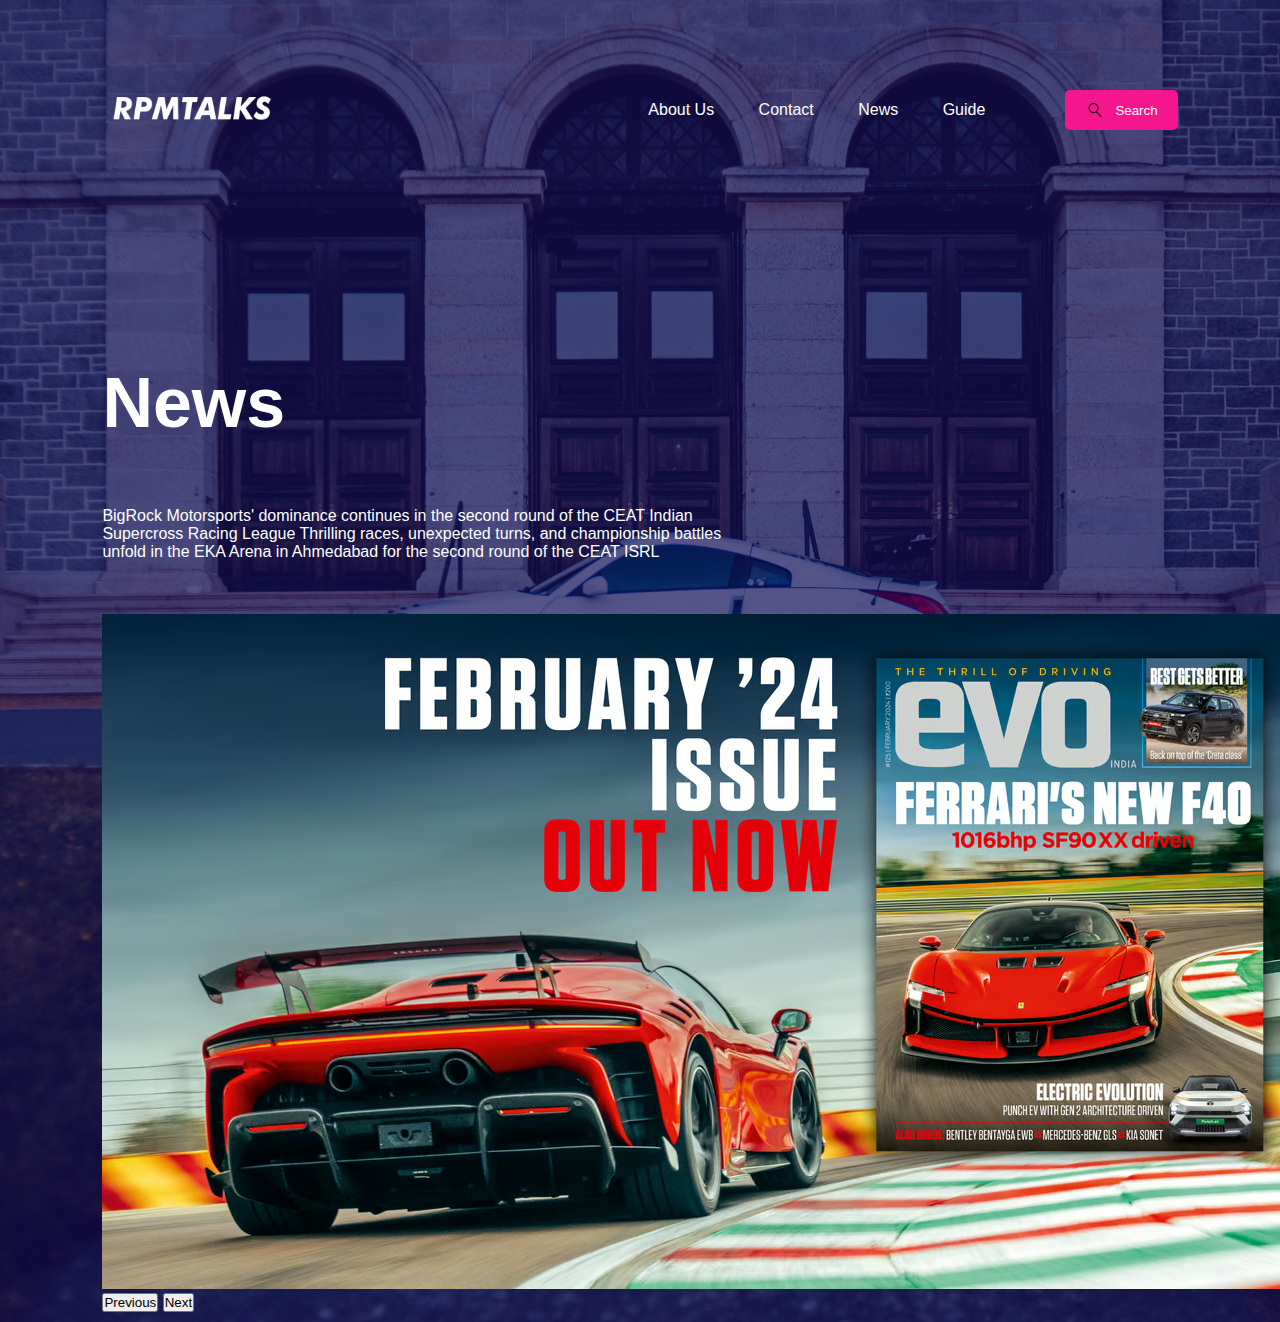
<file: Level 1/Basic Landing Page/index.html>
<!DOCTYPE html>
<html lang="en">
<head>
    <meta charset="UTF-8">
    <meta name="viewport" content="width=device-width, initial-scale=1.0">
    <title>RPMTALKS</title>
    <link rel="stylesheet" href="style.css">   
</head>
<body>
  <div class="container"> 
    <nav>
        <img src="images/RPM_TALKS_Logo-removebg-preview.png" class="logo">
        <ul>
            <li><a href="#">About Us</a></li>
            <li><a href="#">Contact</a></li>
            <li><a href="#">News</a></li>
            <li><a href="#">Guide</a></li>
        </ul>
        <button class="btn"><img src="images/search btn.png">Search</button>
    </nav>

    <div class="content">
      <h1>News</h1>
      <br><br> BigRock Motorsports' dominance continues in the second round of the CEAT Indian Supercross Racing League
        Thrilling races, unexpected turns, and championship battles unfold in the EKA Arena in Ahmedabad for the second round of the CEAT ISRL </br></p>
    </div>

    <div id="carouselExampleInterval" class="carousel slide" data-bs-ride="carousel">
      <div class="carousel-inner">
        <div class="carousel-item active" data-bs-interval="10000">
          <img src="images/ferrari  news.avif" class="d-block w-100" alt="...">
        </div>
      </div>
      <button class="carousel-control-prev" type="button" data-bs-target="#carouselExampleInterval" data-bs-slide="prev">
        <span class="carousel-control-prev-icon" aria-hidden="true"></span>
        <span class="visually-hidden">Previous</span>
      </button>
      <button class="carousel-control-next" type="button" data-bs-target="#carouselExampleInterval" data-bs-slide="next">
        <span class="carousel-control-next-icon" aria-hidden="true"></span>
        <span class="visually-hidden">Next</span>
      </button>
    </div>
        
  </div>
    
    
</body>
</html>
</file>
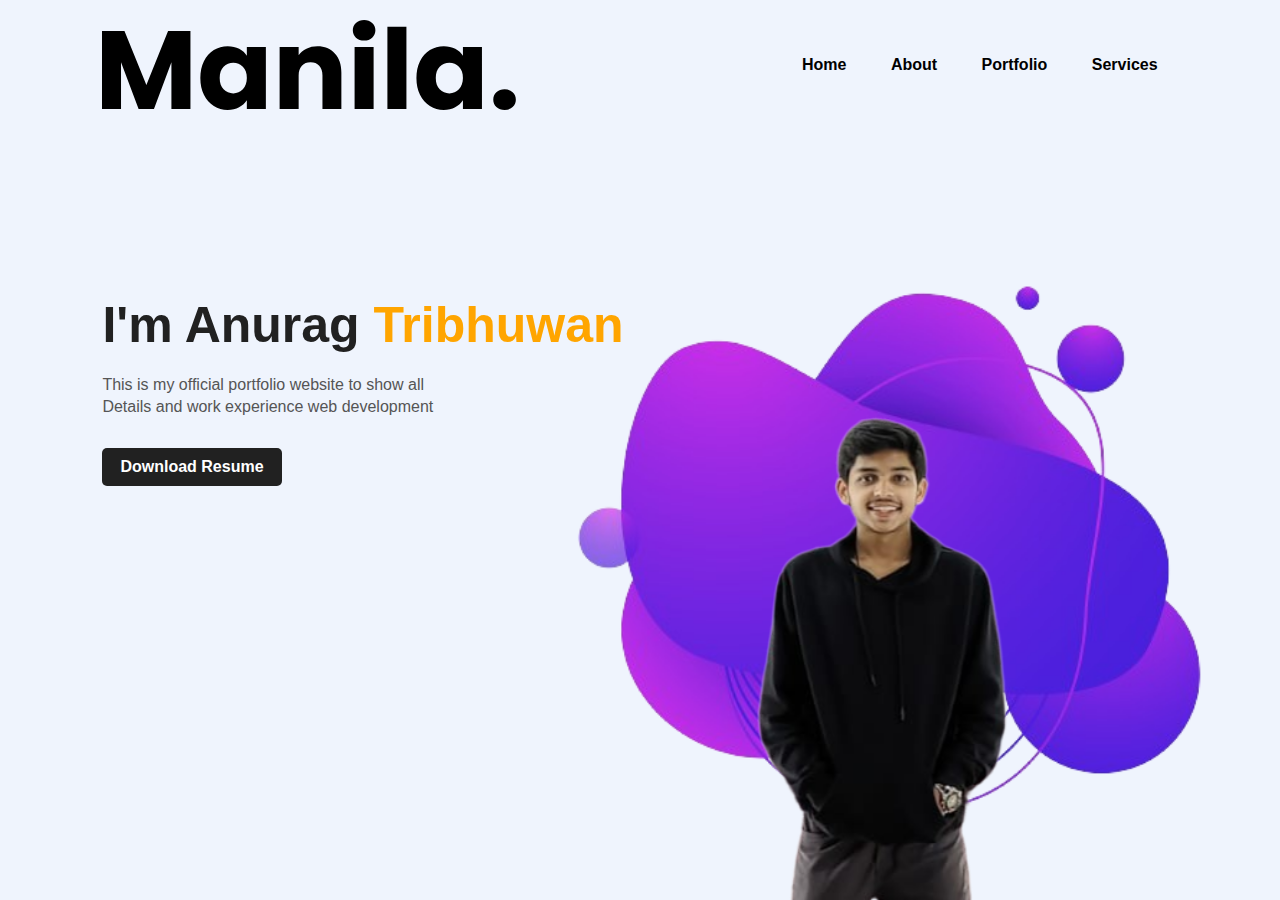
<file: Level 1/Portfolio/index.html>
<!DOCTYPE html>
<html lang="en">
<head>
    <meta charset="UTF-8">
    <meta name="viewport" content="width=device-width, initial-scale=1.0">
    <title>Personal Portfolio</title>
    <link rel="stylesheet" href="style.css">
</head>
<body>
    <div class="hero">
        <nav>
            <img src="images/Manila-black.svg" class="logo">
            <ul>
                <li><a href="#">Home</a></li>
                <li><a href="#">About</a></li>
                <li><a href="#">Portfolio</a></li>
                <li><a href="#">Services</a></li>

            </ul>
        </nav>

        <div class="detail">
            <h1>I'm Anurag <span>Tribhuwan</span></h1>
            <p>This is my official portfolio website to show all
                <br> Details and work experience web development
            </p>
        <a href="#">Download Resume</a>
        </div>
        <div class="images">
             <img src="images/3835-removebg-preview.png" class="shape">
             <img src="images/Profile-removebg.png" class="boy">
        </div>
    </div>
    
</body>
</html>
</file>
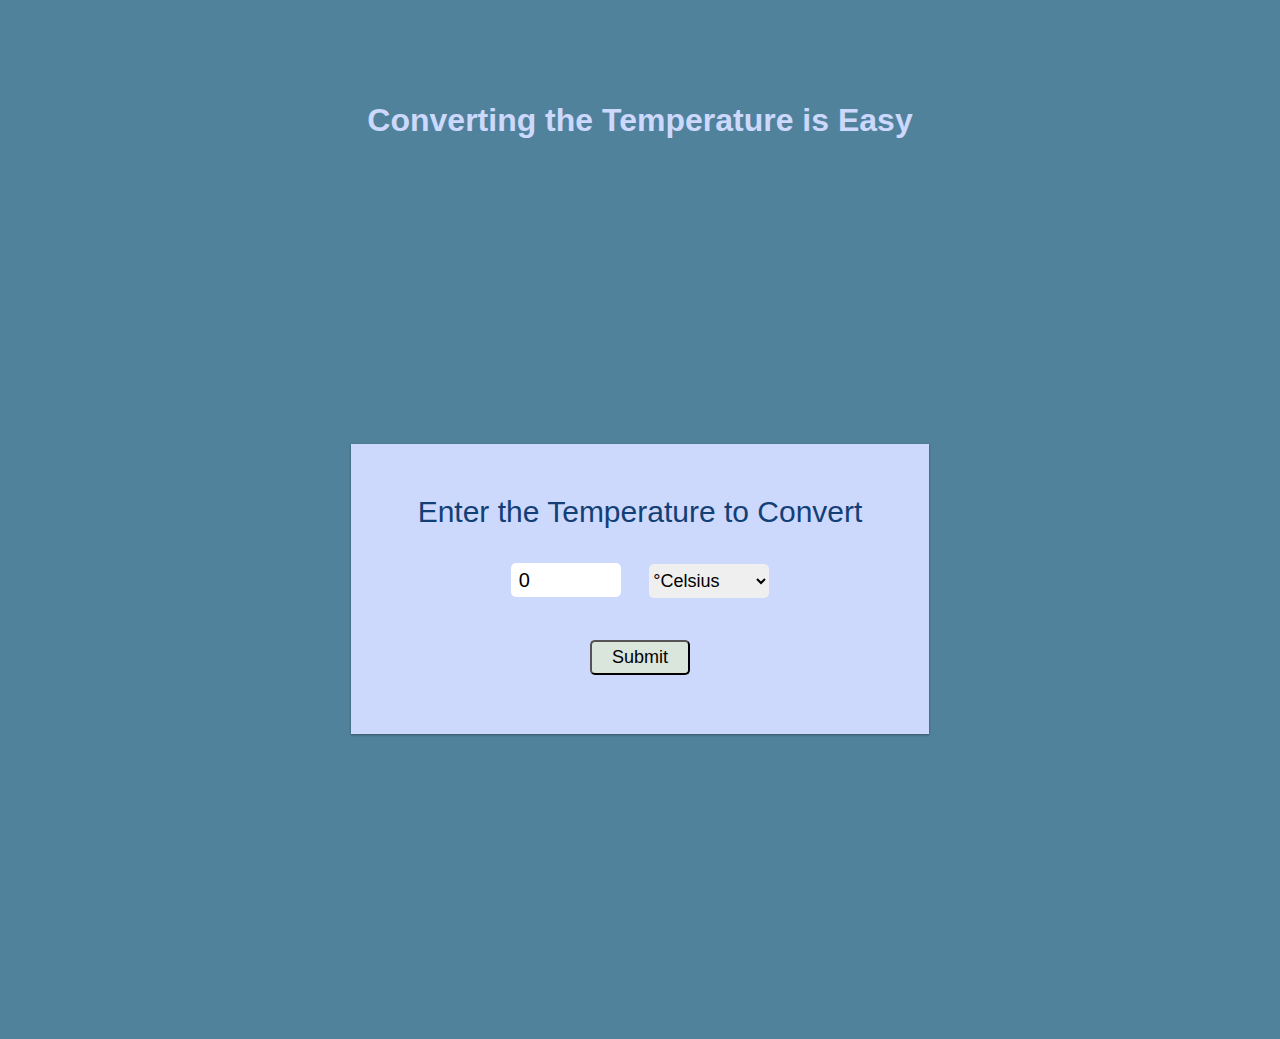
<file: Level 1/Tempreature Converter/index.html>
<!DOCTYPE html>
<html lang="en">
<head>
    <meta charset="UTF-8">
    <meta name="viewport" content="width=device-width, initial-scale=1.0">
    <title>Temperature Converter</title>
    <link rel="stylesheet" href="style.css">
</head>
<body>

    <h1>Converting the Temperature is Easy</h1>
    <div class="container">
        <form id="calcTemp" onsubmit="calculateTemp();
        return false">
        <label for="">Enter the Temperature to Convert</label>
        <br>
        <input type="number" name="temp" id="temp"
        value="0">
    <select name="temp_diff" id="temp_diff">
        <option value="cel">&#176;Celsius</option>
        <option value="fah">&#176;Fahrenheit</option>
    </select>
    <br>
    <input type="submit" name="temp" id="submit">
    <br>
    <span id="result"></span>
        </form>
    </div>
    <script src="script.js"></script>
</body>
</html>
</file>
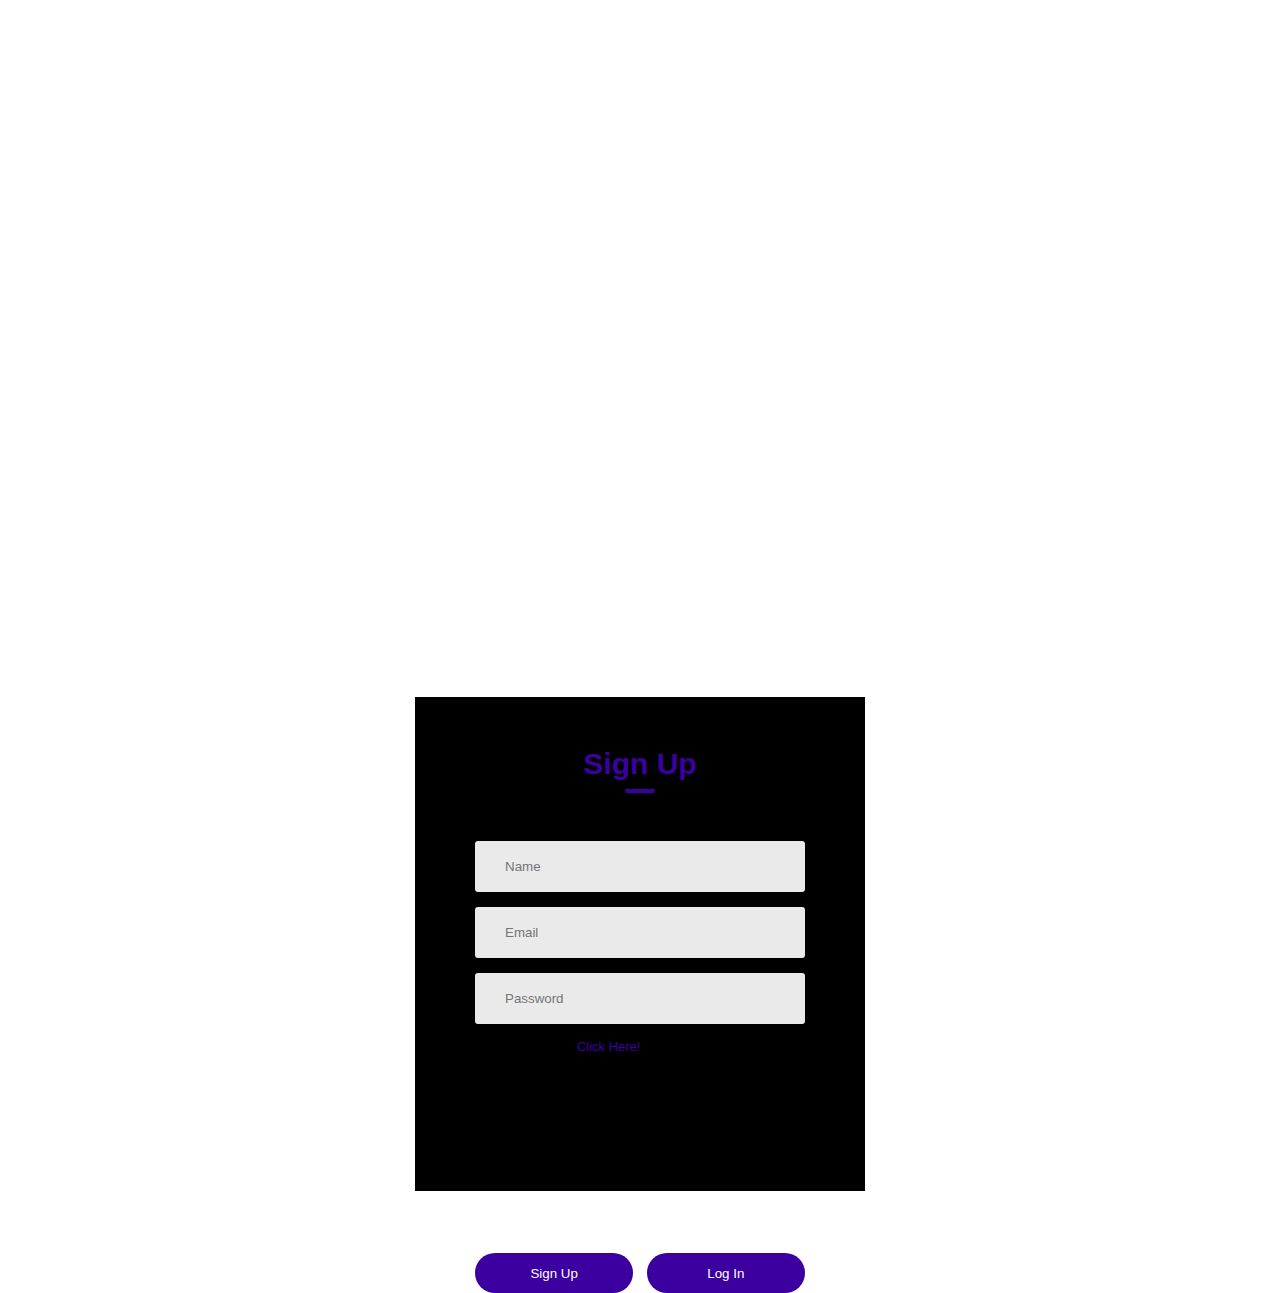
<file: Level 2/Login Authentication/index.html>
<!DOCTYPE html>
<html lang="en">
<head>
    <meta charset="UTF-8">
    <meta name="viewport" content="width=device-width, initial-scale=1.0">
    <title>Login Authentication</title>
    <link rel="stylesheet" href="style.css">
    <script src="https://kit.fontaawesome.com/c4254e24a8.js" crossorigin="anonymous"></script>
</head>
<body>

    <div class="container">
        <div class="form-box">
            <h1>Sign Up</h1>
            <form>
                <div class="input-group">
                    <div class="input-field">
                         <i class="fa-solid fa-user"></i> 
                         <input type="text" placeholder="Name">
                </div>

                <div class="input-group">
                    <div class="input-field">
                        <i class="fa-solid fa-envelope"></i> 
                        <input type="email" placeholder="Email">
                </div>
                    
                <div class="input-group">
                        <div class="input-field">
                        <i class="fa-solid fa-lock"></i> 
                        <input type="password" placeholder="Password">
                </div>   
                <p>Forget Password <a href="#">Click Here!</a></p>      
                </div>
                <div class="btn-field">
                    <button type="button">Sign Up</button>
                    <button type="button">Log In</button>
                </div>
            </form>
        </div>
    </div>
    
</body>
</html>
</file>
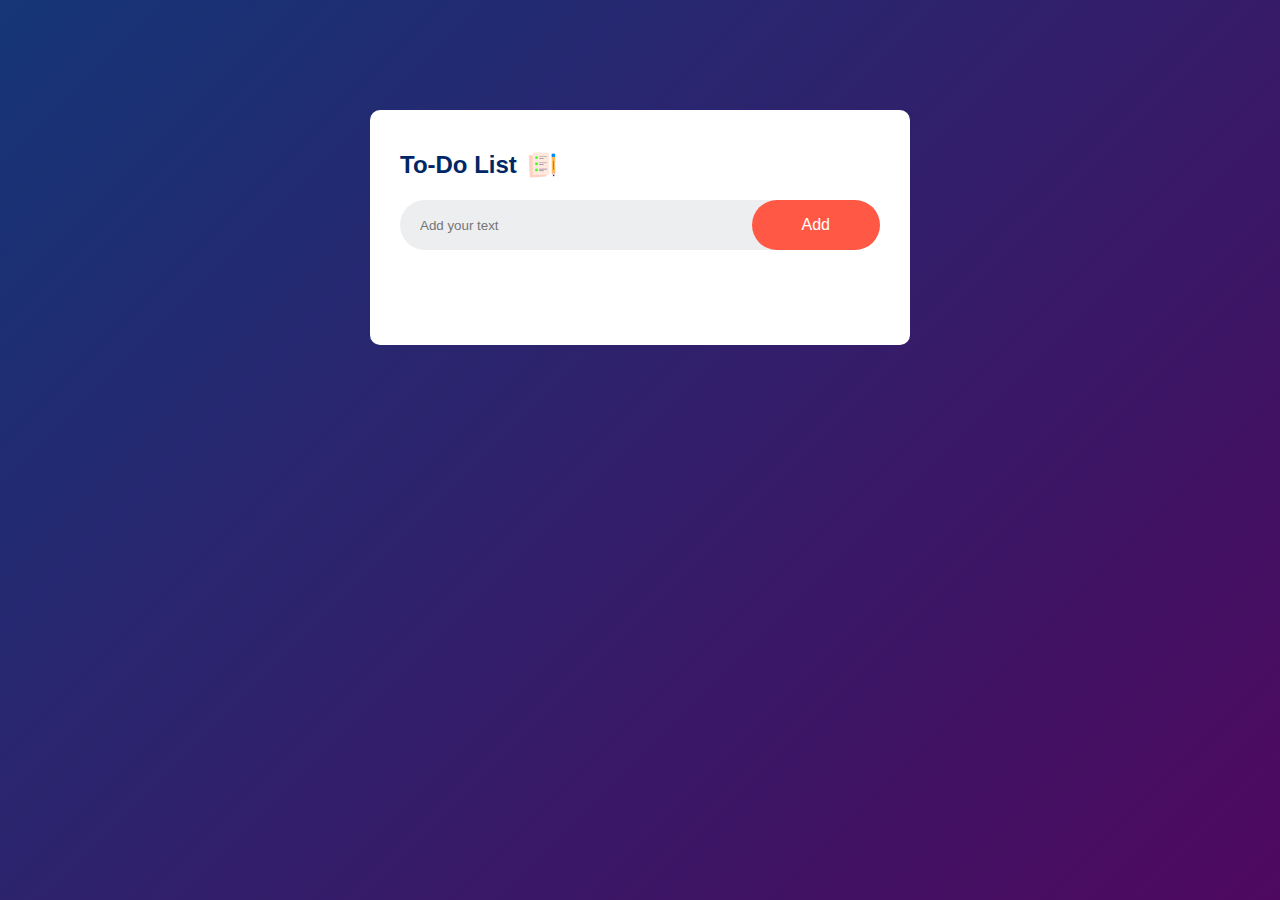
<file: Level 2/To-Do Web App/index.html>
<!DOCTYPE html>
<html lang="en">
<head>
    <meta charset="UTF-8">
    <meta name="viewport" content="width=device-width, initial-scale=1.0">
    <title>To-Do List</title>
    <link rel="stylesheet" href="style.css">
</head>
<body>
    <div class="container">
        <div class="todo-app">
            <h2>To-Do List <img src="images/icon.png" alt=""></h2>
            <div class="row">
                <input type="text" id="input-box" placeholder="Add your text">
                <button onclick="addTask()">Add</button>
            </div>
            <ul id="list-container">
            </ul>
        </div>
    </div>

    <script src="app.js"></script>
</body>
</html>
</file>
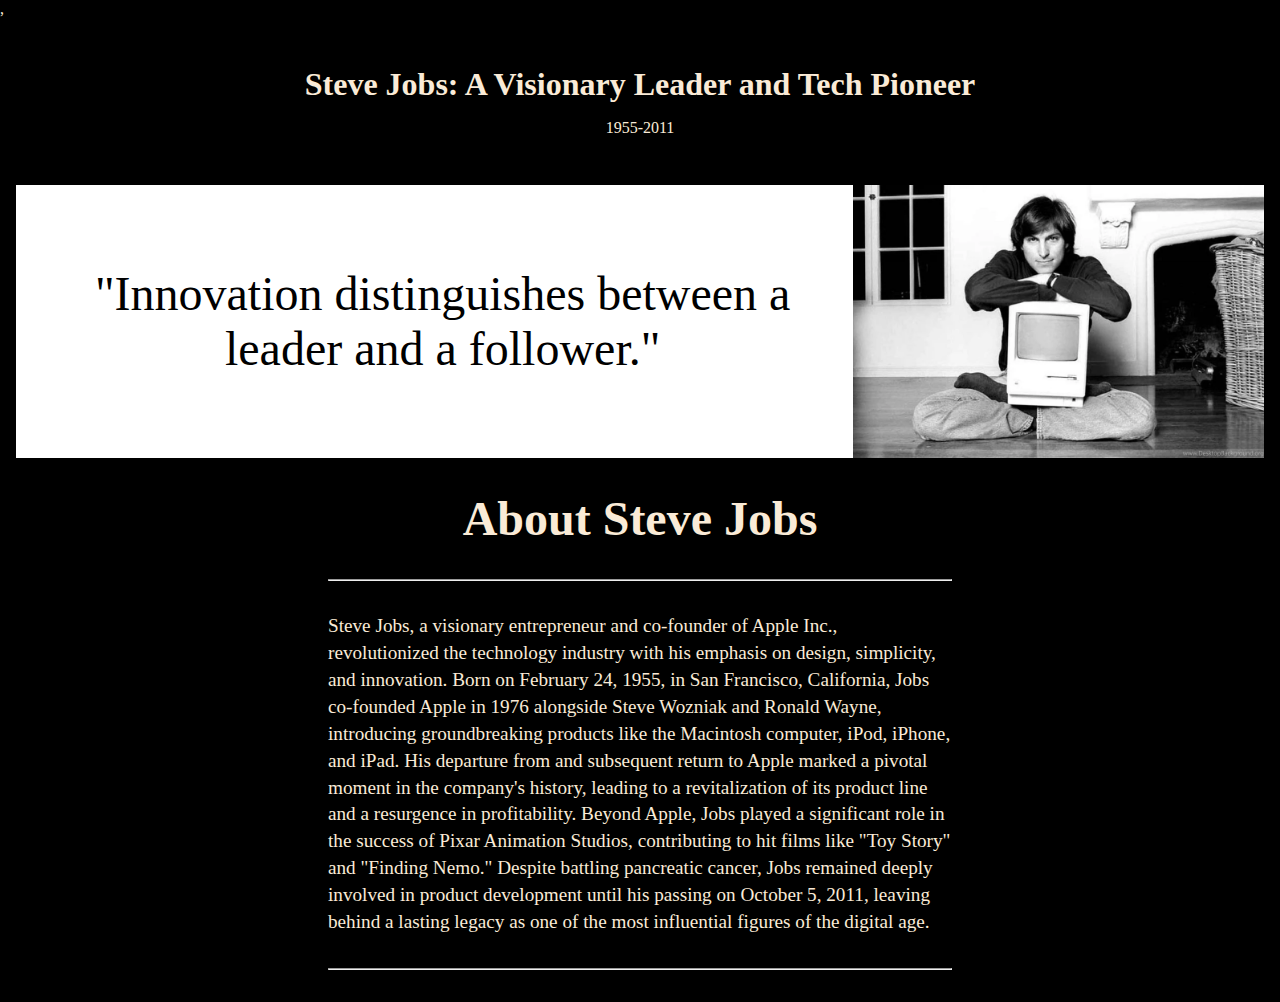
<file: Level 2/Tribute Page/index.html>
<!DOCTYPE html>
<html lang="en">
<head>
    <meta charset="UTF-8">
    <meta name="viewport" content="width=device-width, initial-scale=1.0">
    <title>Tribute To Steve Jobs</title>
    ,<link rel="stylesheet" href="style.css">
</head>
<body>
    
    <div class="header">
        <h1 class="title">Steve Jobs: A Visionary Leader and Tech Pioneer</h1>
        <p class="description">1955-2011</p>
    </div>
    <section class="tribute">
        <blockquote>
            "Innovation distinguishes between a leader and a follower." 
        </blockquote>
        <img src="images/steve jobs.webp" alt="">
    </section>
    <section class="bio">
        <h2>About Steve Jobs</h2>
        <hr>
        <p>Steve Jobs, a visionary entrepreneur and co-founder of Apple Inc., revolutionized the technology industry with his emphasis on design, simplicity, and innovation. Born on February 24, 1955, in San Francisco, California, Jobs co-founded Apple in 1976 alongside Steve Wozniak and Ronald Wayne, introducing groundbreaking products like the Macintosh computer, iPod, iPhone, and iPad. His departure from and subsequent return to Apple marked a pivotal moment in the company's history, leading to a revitalization of its product line and a resurgence in profitability. Beyond Apple, Jobs played a significant role in the success of Pixar Animation Studios, contributing to hit films like "Toy Story" and "Finding Nemo." Despite battling pancreatic cancer, Jobs remained deeply involved in product development until his passing on October 5, 2011, leaving behind a lasting 
            legacy as one of the most influential figures of the digital age.</p>
            <hr>
    </section>
</body>
</html>
</file>
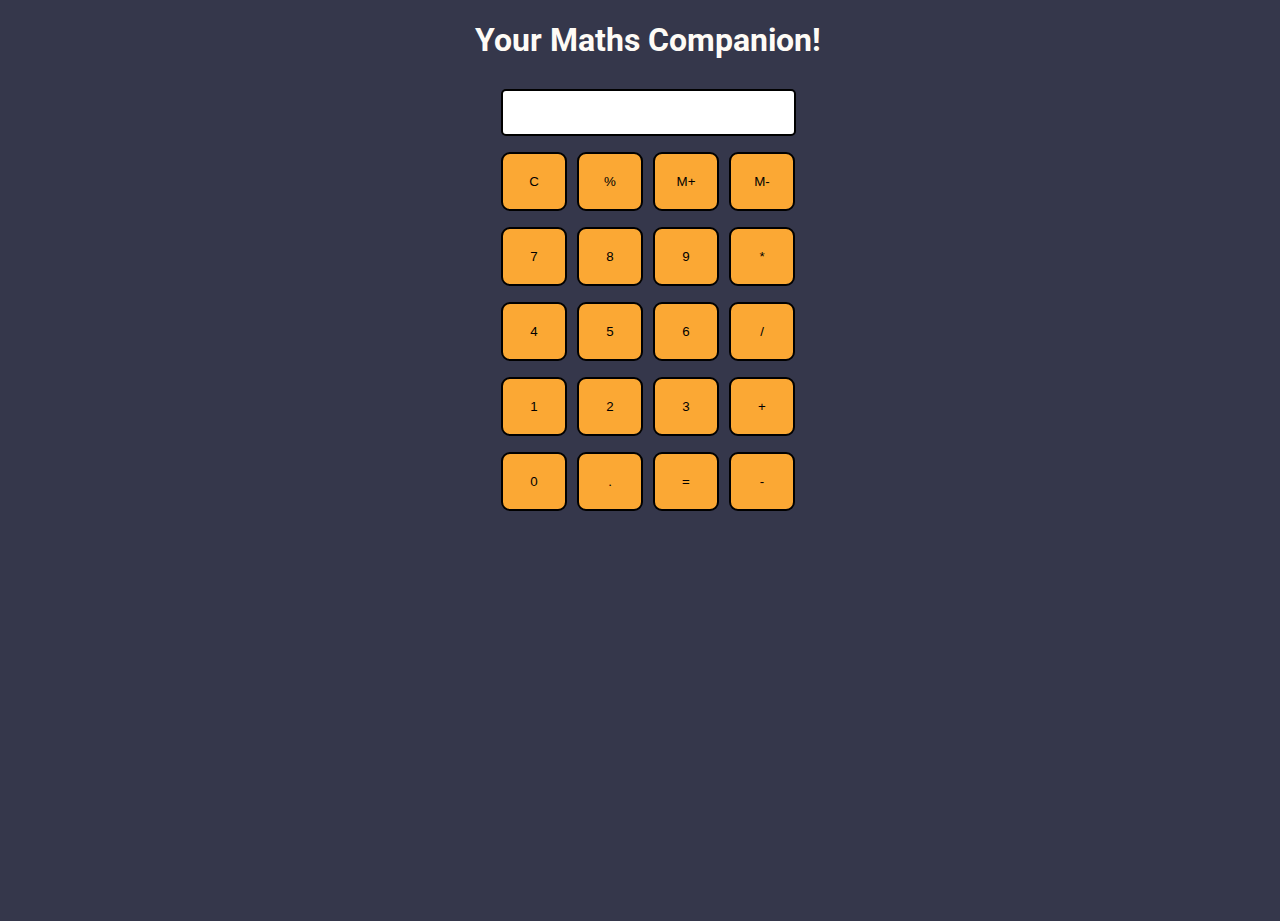
<file: Level 2/Calculator/inedx.html>
<!DOCTYPE html>
<html>

<head>
  <meta charset="utf-8">
  <meta name="viewport" content="width=device-width">
  <title>Calculate me! - A calculator made my me</title>
  <link href="style.css" rel="stylesheet" type="text/css" />
  <link href="utils.css" rel="stylesheet" type="text/css" />
</head>

<body>
  <h1 class="text-center">Your Maths Companion!</h1>
  <div class="container flex flex-col items-center mx-auto m-w-20">
    <div class="row">
      <input class="input" type="text"/>
    </div>
    <div class="row">
      <button class="button">C</button>
      <button class="button">%</button>
      <button class="button">M+</button>
      <button class="button">M-</button>
    </div>
    <div class="row">
      <button class="button">7</button>
      <button class="button">8</button>
      <button class="button">9</button>
      <button class="button">*</button>
    </div>
    <div class="row">
      <button class="button">4</button>
      <button class="button">5</button>
      <button class="button">6</button>
      <button class="button">/</button>
    </div>
    <div class="row">
      <button class="button">1</button>
      <button class="button">2</button>
      <button class="button">3</button>
      <button class="button">+</button>
    </div>
    <div class="row">
      <button class="button">0</button>
      <button class="button">.</button>
      <button class="button">=</button>
      <button class="button">-</button>
    </div>
  </div>
  <script src="script.js"></script>
</body>

</html>
</file>
<file: Level 1/Basic Landing Page/style.css>
*{
    margin: 0;
    padding: 0;
    font-family: 'Poppins' , sans-serif;
    box-sizing: border-box;
}

.container {
    width: 100%;
    min-height: 100vh;
    background-image: linear-gradient(rgba(9,0,77,0.65),rgba(9,0,77,0.65)), url(images/pexels-erik-mclean-4065809.jpg);
    background-size: cover;
    background-position: center;
    padding: 10px 8%; 
}

nav {
    width: 100%;
    display: flex;
    align-items: center;
    justify-content: center;
    padding: 10px 0;
}
.logo{
    width: 180px;
    cursor: pointer;  
}

nav ul {
    list-style: none;
    width: 100%;
    text-align: right;
    padding-right: 60px ;
}

nav ul li{
    display: inline-block;
    margin: 10px 20px;
}

nav ul li a{
    color: #fff;
    text-decoration: none;
}

.btn{
    display: flex;
    align-items: center;
    padding: 10px 20px;
    border: 0;
    outline: 0;
    border-radius: 5px;
    background: #f5168d;
    color: #fff;
    font-weight: 500;
    cursor: pointer;
}
.btn img{
    width: 20px;
    margin-right: 10px;
}

.content {
    margin-top: 14%;
    margin-bottom: 5%;
    color: #fff;
    max-width: 620px;
}

.content h1{
    font-size: 70px;
    font-weight: 600;
    line-height: 85px;
    margin-bottom: 25px;
}
</file>
<file: Level 1/Portfolio/style.css>
*{
    margin: 0;
    padding: 0;
    font-family: sans-serif;
}

.hero{
    position: relative;
    width: 100%;
    height: 100vh;
    background: #eff4fd;
}
nav{
    display: flex;
    width: 84%;
    margin: auto;
    padding: 20px;
    align-items: center; 
    justify-content: space-between; 

}

nav ul li{
    display: inline-block;
    list-style: none;
    margin: 10px 20px;
}

nav ul li a{
    text-decoration: none;
    color: black;
    font-weight: bold; 
}

nav ul li a:hover{
    color: red;
}

.detail{
    margin-left: 8%;
    margin-top: 13%;
}

.detail h1{
    font-size: 50px;
    color: #212121;
    margin-bottom: 20px;
}

span {
    color:orange;
}

.detail p{
    color: #555;
    line-height: 22px;
}

.detail a{
    background: #212121;
    padding:10px 18px;
    text-decoration: none;
    font-weight: bold;
    color: #fff;
    display: inline-block;
    margin: 30px 0;
    border-radius: 5px;
}

.images{
    width: 45%;
    height: 80%;
    position: absolute;
    bottom: 0;
    right: 100px;
}

.images img{
    height: 100%;
    position: absolute;
    left: 50%;
    bottom: 0;
    transform: translateX(-50%);
    transition: bottom 1s, left 1s;
}

.images:hover .shape {
     bottom: 40px;
}

.images:hover .boy{
    left: 45%;
}
</file>
<file: Level 1/Tempreature Converter/style.css>
@import url('https://fonts.googleapis.com/css2?family=Raleway:ital,wght@0,300;0,500;0,600;0,700;1,300;1,400;1,500;1,600;1,700&family=Roboto:wght@100;300;400;700&family=Ubuntu:ital,wght@0,300;0,400;0,500;1,300;1,400;1,500;1,700&display=swap');

* {
    box-sizing: border-box;
    padding: 0;
    margin: 0;
    font-family: 'Poppins', sans-serif;
}
h1 {
    background-color: #51829B;    background-color: #51829B;
    text-align: center;
    color: #cdd8fd;
    font-family: 'Poppins', sans-serif;
    padding-top: 8% ;
}

.container {
    display: flex;
    justify-content: center;
    align-items: center;
    height: 100vh;
    text-align: center;
    background-color: #51829B;
}

#calcTemp {
    padding: 29px 67px;
    min-height: 290px;
    background-color: #cdd8fd;
    box-shadow: rgba(0, 0, 0, 0.12) 0px 1px 3px, rgba(0, 0, 0, 0.24) 0px 1px 2px;
}

label {
    font-size: 30px;
    color: #124076;
    line-height: 78px;
}

#temp {
    width: 110px;
    height: 34px;
    border-radius: 5px;
    margin: 12px;
    padding: 8px;
    font-size: 20px;
    font-weight: 500;
    border: none;
    outline: none;
}

#temp_diff {
    width: 120px;
    height: 34px;
    border-radius: 5px;
    margin: 12px;
    font-size: 18px;
    font-weight: 500;
    border: none;
    outline: none;
}

#submit {
    width: 100px;
    border-radius: 5px;
    margin: 30px 0 20px 0;
    font-size: 18px;
    background-color: rgb(218 229 220);
    padding: 5px;
    transition: all 0.5s ease;
}

#submit:hover{
    background-color: antiquewhite;
    cursor: pointer;
}

#result{
    font-size: 27px;
}
</file>
<file: Level 2/Login Authentication/style.css>
*{
    margin: 0;
    padding: 0;
    font-family: 'Poppins', sans-serif;
    box-sizing: border-box;
}

.container {
    width: 100%;
    height: 100vh;
    background-image: linear-gradient(rgba(0,0,50,0.8),rgba(0,0,50,0.8), url(background.png));
    background-position: center;
    background-size: cover;
    position: relative;
}

.form-box{
    width: 90%;
    max-width: 450px;
    position: absolute;
    top: 50%;
    left: 50%;
    transform: translate(-50%, 50%);
    background: black;
    padding: 50px 60px 70px;
    text-align: center;
}

.form-box h1{
    font-size: 30px;
    margin-bottom: 60px;
    color: #3c00a0;
    position: relative;
}

.form-box h1::after{
    content: '';
    width: 30px;
    height: 4px;
    border-radius: 3px;
    background: #3c00a0;
    position: absolute;
    bottom: -12px;
    left: 50%;
    transform: translateX(-50%);
}

.input-field{
    background: #eaeaea;
    margin: 15px 0;
    border-radius: 3px;
    display: flex;
    align-items: center;
}
input{
    width: 100%;
    background: transparent;
    border: 0;
    outline: 0;
    padding: 18px 15px;
}
.input-field i{
    margin-left: 15px;
    color: #999 ;
}

form p{
    text-align: left;
    font-size: 13px;
}

form p a{
    text-decoration: none;
    color: #3c00a0;
}

.btn-field{
    width: 100%;
    display: flex;
    justify-content: space-between;
}

.btn-field button{
    flex-basis: 48%;
    background: #3c00a0;
    color: #fff;
    height: 40px;
    border-radius: 20px;
    border: 0;
    outline: 0;
    cursor: pointer;
    transition: background 1s;
}
.input-group{
    height: 280px;
}

.btn-field button.disable{
    background: #eaeaea;
    color: #555;
    
}
</file>
<file: Level 2/To-Do Web App/style.css>
*{
    margin: 0;
    padding: 0;
    font-family: 'Poppins', sans-serif;
    box-sizing: border-box;
}

.container{
    width: 100%;
    min-height: 100vh;
    background: linear-gradient(135deg, #153677, #4e085f);
    padding: 10px;
}

.todo-app{
    width: 100%;
    max-width: 540px;
    background: #fff;
    margin: 100px auto 20px;
    padding: 40px 30px 70px;
    border-radius: 10px; 
}

.todo-app h2{
   color: #002765;
   display: flex;
   align-items: center;
   margin-bottom: 20px; 
}

.todo-app h2 img {
    width: 30px;
    margin-left: 10px;
}
.row{
    display: flex;
    align-items: center;
    justify-content: center;
    background: #edeef0;
    border-radius: 30px;
    padding-left: 20px;
    margin-bottom: 25px;

}

input{
    flex: 1;
    border: none;
    outline: none;
    background: transparent;
}

button{
    border: none;
    outline: none;
    padding: 16px 50px;
    background: #ff5945;
    color: #fff;
    font-size: 16px;
    cursor: pointer;
    border-radius: 40px;
}

ul li{
    list-style: none;
    font-size: 17px;
    padding: 12px 8px 12px 50px;
    user-select: none;
    cursor: pointer;
    position: relative;
}

ul li::before{
    content: '';
    position: absolute;
    height: 28px;
    width: 28px;
    border-radius: 50%;
    background-image: url(images/unchecked.png) ;
    background-size: cover;
    background-position: center;
    top: 12px;
    left: 8px;
}
ul li.checked{
    color: #555;
    text-decoration: line-through;
}

ul li.checked::before{
    background-image: url(images/checked.png);
}

ul li span{
    position: absolute;
    right: 0;
    top: 5px;
    width: 40px;
    height: 40px;
    font-size: 22px;
    color: #555;
    line-height: 40px;
    text-align: center;
    border-radius: 50%;
}

ul li span:hover{
    background: #edeef0;
}
</file>
<file: Level 2/Tribute Page/style.css>
*{
    margin: 0;
    padding: 0;
    box-sizing: border-box;   
}

body{
    font-family: Times, serif;
    color: antiquewhite;
    background-color: black;
}
.container{
    max-width: 90rem;
    margin: 2rem auto;
    padding: 0px 2rem;
}

.header {
    padding: 2rem;
    margin: 1rem 0px;
    text-align: center;
}
.header > .title {
    margin-bottom: 1rem;
}

.tribute{
    display: grid;
    grid-template-columns: 2fr 1fr;
    max-width: 78rem;
    margin: 0px auto;
    background: white;
    color: black;
    align-items: center;
    padding: 0px 0px 0px 1rem;
}

.tribute blockquote{
    text-align: center;
    font-size: 3rem;
}

.tribute img{
    max-width: 100%;
}

.bio{
    margin: 2rem auto;
    padding: 0px 0.5rem;
    max-width: 40rem;
}

.bio > h2{
    margin-bottom: 1rem;
    font-size: 3rem;
    line-height: 1.2;
    text-align: center;
}

.bio > p{
    font-size: 1.2rem;
    line-height: 1.4;
}

.bio > hr{
    margin-bottom: 2rem;
    margin-top: 2rem;
}
</file>
<file: Level 2/Calculator/style.css>
@import url('https://fonts.googleapis.com/css2?family=Roboto:wght@300&family=Ubuntu:wght@300&display=swap');
html, body {
  height: 100%;
  width: 100%;
  font-family: 'Roboto', sans-serif; 
  background-color: #35374B;
}

body h1{
    color: #FEFBF6;
}

.button{
  background-color: #FBA834;
  width: 66px;
  padding: 20px;
  margin: 0 3px;
  border: 2px solid black;
  border-radius: 9px;
  cursor: pointer;
}

.row{
  margin: 8px 0;
}
.row input{
  width: 291px;
  font-size: 20px;
    margin: 0;
    padding: 10px 0px;
    border: 2px solid black;
    border-radius: 5px;
}
</file>
<file: Level 2/Calculator/utils.css>
.text-center{
    text-align: center;
  }
  
  .bg-red{
    background: red;
  }
  
  .mx-auto{
    margin: auto;
  }
  
  .flex{
    display:flex;
  } 
  .flex-col{
    flex-direction: column;
  }
  
  .items-center{
    align-items: center;
  }
</file>
